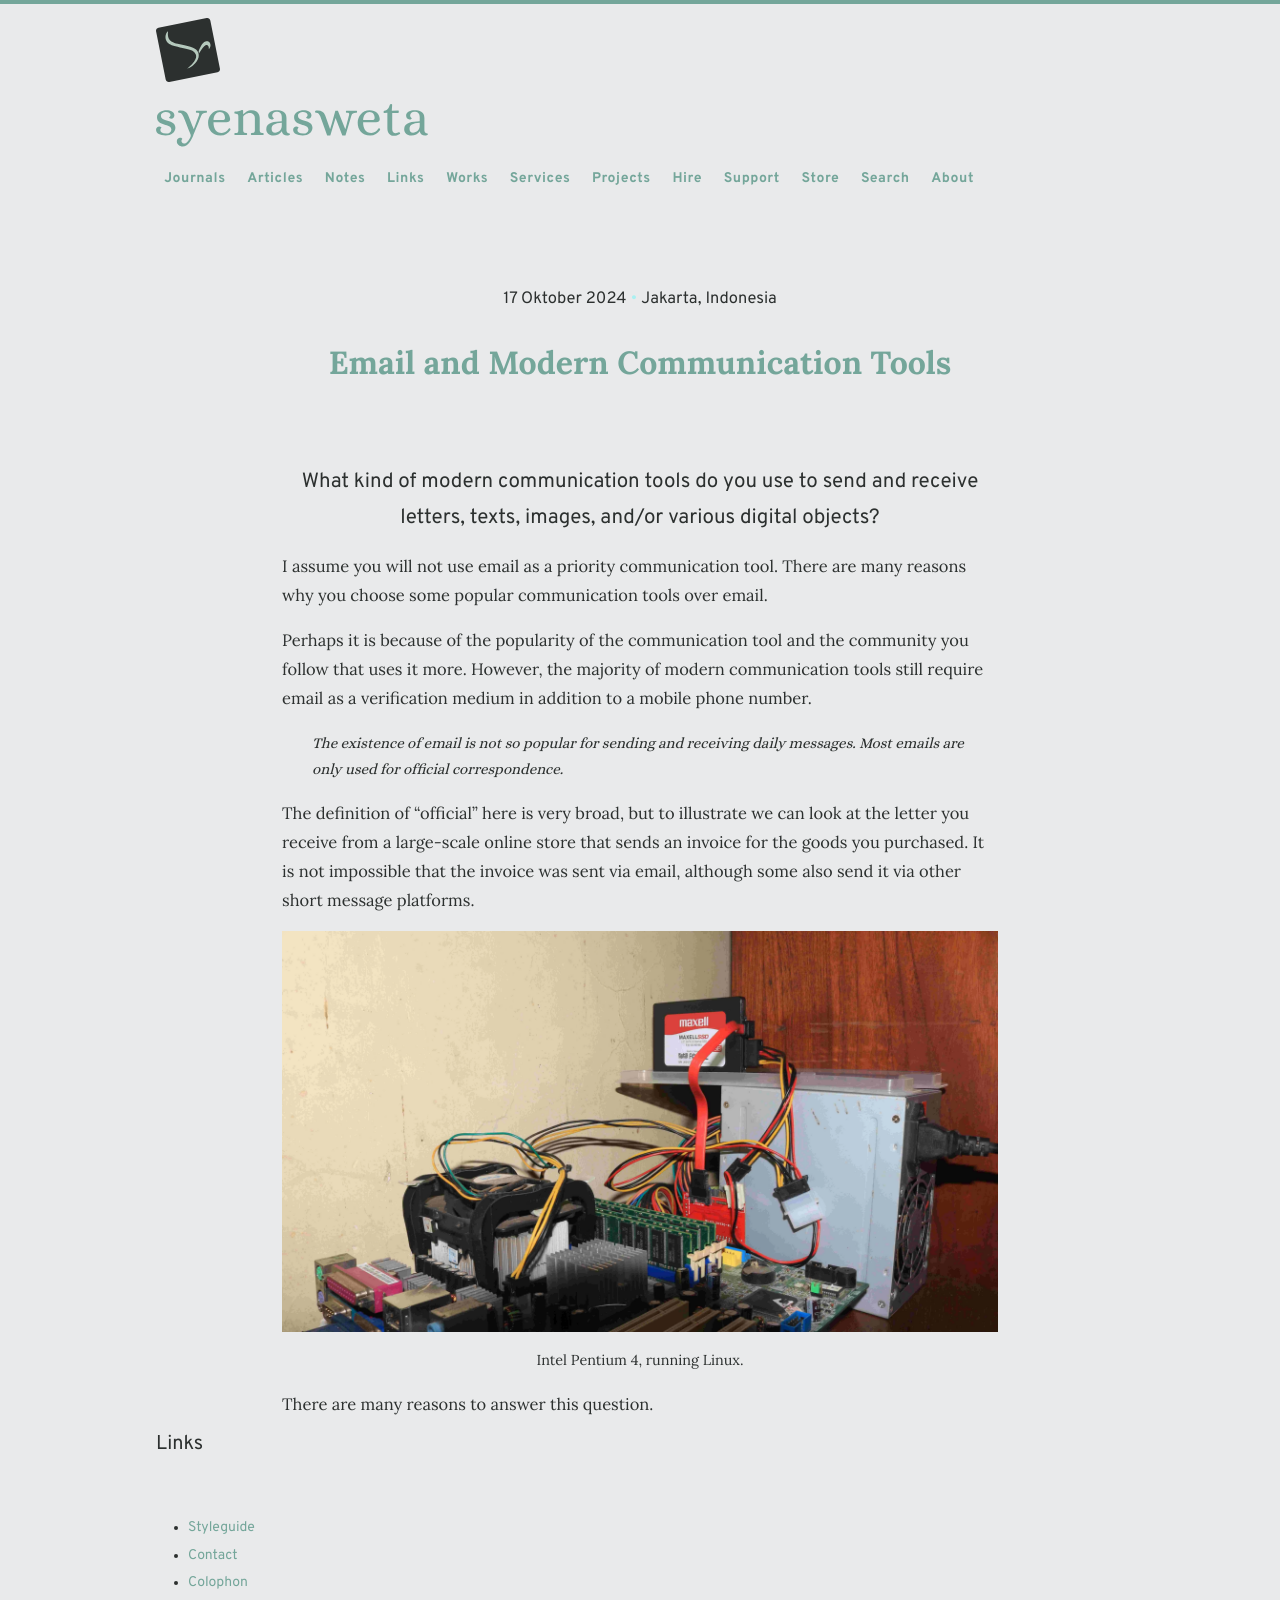
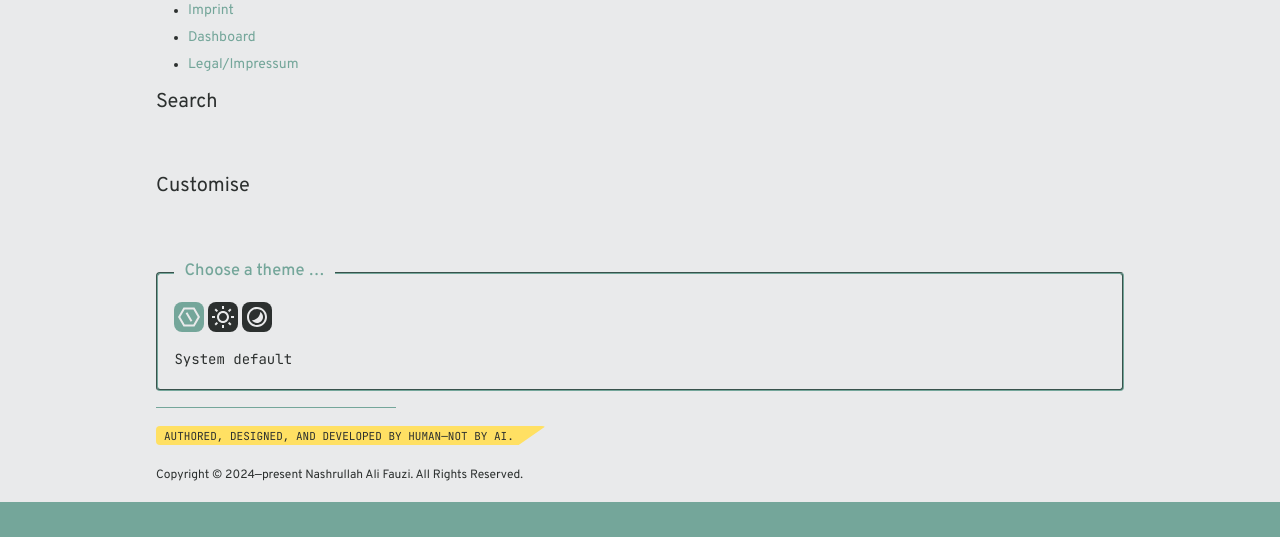
<file: index.html>
<!DOCTYPE html>
<html lang="en-ie" dir="ltr">

  <head>
    <meta charset="utf-8">
    <meta name="viewport" content="width=device-width, initial-scale=1.0, user-scalable=yes, viewport-fit=cover">
    <meta http-equiv="X-UA-Compatible" content="ie=edge">
    <meta http-equiv="Cache-Control" content="no-store, no-store, must-revalidate">
    <meta http-equiv="Pragma" content="no-cache">
    <meta http-equiv="Expires" content="0">
    <title>Syenasweta: Nashrullah Ali Fauzi</title>
    <meta name="application-name" content="Syenasweta">
    <meta name="supported-color-schemes" content="light dark">
    <meta name="theme-color" content="#e9eaeb" media="(prefers-color-scheme: light)">
    <meta name="theme-color" content="#2c302f" media="(prefers-color-scheme: dark)">
    <meta name="robots" content="noimageai">
    <meta name="robots" content="noai">
    <meta name="robots" content="noodp">
    <meta name="description" content="">
    <meta name="author" content="">
    <meta name="robots" content="index,follow">
    <meta property="og:type" content="article">
    <meta property="article:author" content="">
    <meta property="fediverse:creator" content="">
    <meta property="og:image" content="">
    <meta property="og:url" content="">
    <meta property="og:title" content="">
    <meta property="og:description" content="">
    <link rel="me" href="">
    <link rel="me" href="sms:+628157677177">
    <link rel="me" href="">
    <link href="pubkey.asc" rel="pgpkey authn">
    <link rel="webmention" href="">
    <link rel="authorization_endpoint" href="">
    <link rel="token_endpoint" href="">
    <link rel="micropub" href="">
    <link rel="search" type="application/opensearchdescription+xml" href="/opensearch.xml" title="">
    <link rel="openid.server" href="">
    <link rel="openid.delegate" href="">
    <link rel="microsub" href="">
    <link rel="alternate" type="application/rss+xml" title="" href="">
    <link rel="alternate" type="application/json" title="Journal JSON Feed" href="/journal/feed.json">
    <link rel="alternate" type="application/json" title="Links JSON Feed" href="/links/feed.json">
    <link rel="alternate" type="application/json" title="Articles JSON Feed" href="/articles/feed.json">
    <link rel="alternate" type="application/json" title="Notes JSON Feed" href="/notes/feed.json">
    <link rel="author" href="/" title="About the author" />
    <link rel="apple-touch-icon" href="/apple-touch-icon.png" type="image/png">
    <link rel="icon" href="/icon.png" sizes="300x300" type="image/png">
    <link rel="icon" href="/favicon-96x96.png" sizes="96x96" type="image/png">
    <link rel="icon" href="/favicon-32x32.png" sizes="32x32" type="image/png">
    <link rel="icon" href="/favicon-16x16.png" sizes="16x16" type="image/png">
    <link rel="manifest" href="/manifest.json">
    <link rel="stylesheet" href="./resources/css/index.css?v=y5764557" title="system">
    <link rel="stylesheet" href="./resources/css/toc.css?v=y576557">
    <link rel="stylesheet" href="./resources/css/print.css?v=y576557" media="print" title="print">
    <script src="./resources/js/q2o.js?v=y576557"></script>
  </head>

  <body>
    <header role="banner">
      <hgroup>
        <h1 class="no-user-select">
          <a href="#" title="Syenasweta">
            <svg class="svg-logo" viewBox="0 0 24 24" version="1.1" id="svg2849" width="64" height="64" xmlns="http://www.w3.org/2000/svg" xmlns:svg="http://www.w3.org/2000/svg">
              <title>Syenasweta: A Website by Nashrullah Ali Fauzi</title>
              <g id="g188" transform="matrix(1.1525858,0,0,1.1525858,-1.8310296,-1.8310296)">
                <path class="square" d="M 2.3931038,4.7400035 18.083601,1.6081864 c 0.541617,-0.108106 1.068291,0.2433208 1.176395,0.7849175 l 3.131817,15.6904971 c 0.108103,0.541616 -0.243302,1.068289 -0.784917,1.176396 L 5.9163977,22.391814 C 5.374801,22.499916 4.8481096,22.148512 4.7400032,21.606896 L 1.6081861,5.9163981 C 1.5000835,5.3748013 1.851507,4.8481059 2.3931038,4.7400035 Z" id="path2847" />
                <g id="g154" transform="matrix(0.05570958,0,0,0.05570958,60.296699,3.8761666)" style="fill-opacity:1;stroke:none;stroke-width:0.999731;stroke-dasharray:none">
                  <g id="g1012" transform="translate(17.997817)" style="fill-opacity:1;stroke:none;stroke-width:0.999731;stroke-dasharray:none">
                    <path class="logo" style="fill-opacity:1;stroke:none;stroke-width:0.999731;stroke-linecap:butt;stroke-linejoin:miter;stroke-dasharray:none;stroke-opacity:1" d="m -1001.4665,37.256913 c -0.019,0.215245 -0.056,0.645685 -0.3785,4.373629 -0.3226,3.727943 -0.9307,10.755181 -0.4186,17.843032 0.5121,7.087851 2.1443,14.237462 5.55392,20.65155 3.40959,6.414088 8.59606,12.092357 17.22337,16.899943 8.62731,4.807583 20.69433,8.744063 33.92706,12.275743 13.23272,3.53168 27.62985,6.65823 40.2471,9.4368 12.61724,2.77857 23.45387,5.209 34.03402,8.29202 10.58015,3.08302 20.90295,6.8183 29.15148,12.65498 8.24853,5.83667 14.42189,13.77385 17.50865,22.59347 3.08675,8.81961 3.08675,18.5206 1.11956,27.19369 -1.96718,8.67309 -5.90123,16.31732 -10.97256,23.61957 -5.07133,7.30224 -11.27902,14.26135 -20.1159,21.19894 -8.83689,6.9376 -20.29999,13.85157 -26.38631,17.22164 -6.08631,3.37007 -6.79183,3.19369 -7.23279,3.01742 -0.44095,-0.17627 -0.63992,-0.37522 -0.71696,-0.45228 C -889,254 -889.00001,254.00001 -889,254 c 0,0 0,0 5.27342,-4.61426 5.27343,-4.61427 15.89324,-13.90665 24.18015,-23.05363 8.28692,-9.14698 14.27755,-18.18066 17.9119,-25.89915 3.63434,-7.71849 4.91237,-14.1217 4.27317,-20.51238 -0.6392,-6.39069 -3.19572,-12.76855 -8.14469,-18.52692 -4.94897,-5.75838 -12.29022,-10.89684 -24.48259,-15.2806 -12.19237,-4.38375 -29.23468,-8.01234 -47.62272,-12.05494 -18.38804,-4.0426 -38.1196,-8.49874 -52.3167,-12.8309 -14.19711,-4.33216 -22.85807,-8.5399 -29.83473,-14.61265 -6.97671,-6.07275 -12.26811,-14.009948 -14.77631,-22.720558 -2.5082,-8.71061 -2.2325,-18.193529 -0.4686,-25.690355 1.7639,-7.496827 5.0163,-13.007187 7.3036,-16.202712 2.2873,-3.195526 3.6105,-4.07767 4.4924,-4.51858 0.882,-0.44091 1.3227,-0.440904 1.7637,-0.440897 0,0 10e-5,2e-4 -0.019,0.215445 z" id="path1038-7" />
                    <path class="logo" style="fill-opacity:1;stroke:none;stroke-width:0.999731;stroke-linecap:butt;stroke-linejoin:miter;stroke-dasharray:none;stroke-opacity:1" d="m -821.40319,149.40275 c 2.17915,-7.74381 8.30143,-19.70318 13.12664,-27.88807 4.82521,-8.18488 8.35284,-12.59441 12.10122,-16.34279 3.74837,-3.74837 7.71696,-6.835054 13.44981,-8.59897 5.73285,-1.763916 13.22908,-2.204872 18.9618,1.323145 5.73272,3.528015 9.70131,11.024245 10.21188,18.327025 0.51057,7.30279 -2.43671,14.41142 -4.62861,18.36722 -2.19189,3.95581 -3.6283,4.75848 -4.35774,5.17108 -0.72945,0.4126 -0.75186,0.43509 -0.76456,0.44779 -0.0127,0.0127 -0.0167,0.0167 -0.0184,0.0159 -0.002,-8.2e-4 -0.002,-0.006 -0.002,-0.0264 10e-6,-0.0201 -2e-5,-0.0554 -3e-5,-2.23924 -10e-6,-2.18384 -2e-5,-6.58972 -1.10235,-10.53827 -1.10233,-3.94855 -3.30719,-7.47633 -6.39396,-9.46085 -3.08676,-1.98452 -7.05542,-2.42549 -11.68587,-1.1e-4 -4.63045,2.42538 -10.94364,8.73858 -14.56441,12.96805 -3.62077,4.22946 -7.77004,10.07864 -11.61475,15.78954 -3.84472,5.7109 -7.60758,11.59745 -11.37048,17.48407 -1.76389,-3.52778 -3.52762,-7.05524 -1.34847,-14.79905 z" id="path1048-5" />
                  </g>
                </g>
              </g>
            </svg>
            <span class="sr-only" hidden>Syenasweta</span>
          </a>
        </h1>
        <h2>
          <svg class="svg-logotype" viewBox="0 0 70.603995 11.035" version="1.1" id="svg2849" width="70.603996" height="11.035" xmlns="http://www.w3.org/2000/svg" xmlns:svg="http://www.w3.org/2000/svg">
            <title>Syenasweta: A Website by Nashrullah Ali Fauzi</title>
            <g id="g85" transform="matrix(0.1509078,0,0,0.1509078,88.142449,-28.312082)">
              <path class="logotype s-svg" d="m -567.60637,241.88335 c 9.70134,0 16.84005,-5.58284 16.84005,-13.27069 0,-7.68785 -5.49132,-9.79286 -13.54526,-12.35547 -8.14545,-2.56262 -11.34872,-3.66088 -11.34872,-8.96916 0,-3.93544 4.39305,-6.04045 8.69459,-6.04045 3.84392,0 7.59632,1.73892 7.87089,5.21676 0,2.74566 -2.65414,3.93544 -2.65414,4.30153 0,0.45761 1.55588,2.10501 3.75241,2.10501 3.38631,0 5.49132,-2.83719 5.49132,-5.94894 0,-5.76588 -6.68111,-8.69458 -13.36222,-8.69458 -7.96242,0 -16.56548,3.93544 -16.56548,12.0809 0,16.19939 24.71094,10.25047 24.71094,21.05006 0,4.57611 -3.47784,7.13872 -9.1522,7.13872 -6.58959,0 -9.79285,-2.4711 -9.79285,-5.94893 0,-2.74566 2.105,-3.93545 2.105,-4.30153 0,-0.45762 -1.55587,-2.10502 -3.7524,-2.10502 -3.38631,0 -5.76588,2.4711 -5.76588,5.94894 0,6.40654 7.04719,9.79285 16.47395,9.79285 z" id="path54" />
              <path class="logotype y-svg" d="m -538.2279,260.73689 c 9.24372,0 15.00961,-11.34873 18.21288,-19.03658 0.27457,-0.54913 13.7283,-33.77162 13.7283,-33.77162 1.73891,-4.21001 3.84393,-5.3998 7.87089,-5.3998 1.00674,0 1.92196,0.18304 2.01349,-1.6474 0,-0.73218 -0.45762,-1.83044 -1.37284,-1.83044 -3.56935,0.18304 -4.39305,0.27457 -7.59632,0.27457 -3.20327,0 -5.3998,-0.0915 -8.87763,-0.27457 -0.91522,0 -1.28131,1.09826 -1.28131,1.83044 0.0915,1.83044 0.91522,1.6474 2.01348,1.6474 3.66088,0 4.66762,0.45761 3.47783,3.93545 l -8.96914,23.97876 h -0.27457 c -3.38631,-6.86415 -6.95568,-17.57222 -9.51829,-23.33811 -2.74566,-6.13197 -6.58959,-8.51155 -14.09439,-8.14546 -1.83044,0.0915 -3.2948,-0.0915 -3.20327,1.92196 0.0915,1.6474 0.54913,1.46435 2.105,1.73892 3.66088,0.45761 4.94219,2.105 6.95567,6.58959 3.75241,7.87089 7.8709,20.59245 12.26395,30.47682 0.54914,1.55588 0.54914,2.83719 0.0915,4.21002 -2.37957,5.12523 -6.2235,11.80634 -11.25721,11.80634 -3.02022,0 -4.48458,-2.56262 -4.39306,-4.75914 0.0915,-2.28806 1.46435,-3.02024 1.46435,-3.2948 0,-0.64066 -1.2813,-1.83044 -3.56935,-1.83044 0.54913,0 -5.67436,-0.27457 -5.85741,6.31502 -0.0915,4.66762 4.75915,8.60307 10.06742,8.60307 z" id="path56" />
              <path class="logotype e-svg" d="m -473.15597,241.88335 c 7.41329,0 13.2707,-3.66088 17.0231,-9.60981 0.45761,-0.73217 0.18304,-1.92196 -0.73218,-2.47109 -0.82369,-0.54914 -1.55587,-0.45761 -2.01348,0.0915 -3.38631,5.49132 -6.77263,7.41328 -11.89787,7.41328 -10.34198,0 -14.46047,-7.87089 -14.46047,-18.48745 h 22.23985 c 3.7524,0 6.40654,-0.91522 6.40654,-5.21675 -0.8237,-8.87764 -6.31502,-15.37569 -17.57223,-15.37569 -12.63003,0 -20.40941,10.98264 -20.40941,21.59919 0,11.98938 7.23024,22.0568 21.41615,22.0568 z m -12.0809,-26.54138 c 0.45761,-8.78612 4.94218,-13.91135 11.07416,-13.91135 5.94893,0 8.78612,4.85067 8.78612,10.06742 -0.18305,2.83719 -2.01349,3.84393 -4.94219,3.84393 z" id="path58" />
              <path class="logotype n-svg" d="m -447.89598,241.05966 c 3.56935,-0.18305 6.22348,-0.27457 9.51828,-0.27457 3.29479,0 6.04045,0.0915 9.60981,0.27457 1.00674,0 1.46436,-0.91522 1.46436,-1.83044 -0.0915,-1.83044 -1.00675,-1.6474 -2.10502,-1.6474 -5.12523,0 -4.75914,-3.02023 -4.75914,-6.2235 v -21.78223 c 1.09826,-2.10502 5.03371,-6.31503 11.34873,-6.31503 4.21001,0 8.78611,2.65414 8.78611,8.6946 v 19.40266 c 0,3.20327 0.36609,6.2235 -4.75914,6.2235 -1.09827,0 -2.01349,-0.18304 -2.105,1.6474 0,0.91522 0.54913,1.83044 1.46435,1.83044 3.56935,-0.18305 6.2235,-0.27457 9.51829,-0.27457 3.29479,0 6.04045,0.0915 9.6098,0.27457 0.91522,0 1.46436,-0.91522 1.46436,-1.83044 -0.0915,-1.83044 -1.00674,-1.6474 -2.105,-1.6474 -5.12524,0 -4.75915,-3.02023 -4.75915,-6.2235 v -19.49419 c 0,-8.14545 -5.21676,-13.63677 -13.54526,-13.63677 -7.68785,0 -11.16568,3.66088 -14.73505,7.04719 h -0.27456 v -5.76589 c 0,-1.46435 -0.8237,-1.83044 -1.73892,-1.73892 -1.83044,0.18304 -3.56935,1.73892 -11.89785,2.92871 -1.00675,0.18304 -1.46436,0.91522 -1.46436,1.64739 0,1.83044 1.09827,1.83044 2.19653,1.83044 5.03371,0 4.66762,3.02023 4.66762,6.2235 v 20.95854 c 0,3.20327 0.36609,6.2235 -4.66762,6.2235 -1.18979,0 -2.01348,-0.18304 -2.19653,1.6474 0,0.91522 0.54914,1.83044 1.46436,1.83044 z" id="path60" />
              <path class="logotype a-svg" d="m -382.18328,241.88335 c 5.94893,0 11.80634,-2.56262 14.46048,-7.41328 0.54913,4.66762 4.66762,7.41328 9.1522,7.41328 1.55587,0 5.03371,-0.4576 5.03371,-2.105 0,-1.37284 -0.54913,-1.46435 -1.37283,-1.46435 -3.7524,0 -4.66762,-3.56937 -4.75914,-5.39981 v -21.32462 c 0,-11.25721 -8.6946,-13.36221 -16.93158,-13.36221 -7.04719,0 -14.55199,2.47109 -14.55199,9.33524 0,3.38631 2.10501,6.77263 5.94892,6.77263 2.4711,0 3.93545,-1.73892 3.93545,-2.28806 0,-0.36608 -2.9287,-1.73891 -2.9287,-4.75914 0,-4.11849 3.56935,-6.40654 7.04719,-6.40654 6.86415,0 9.42677,3.47784 9.42677,9.1522 v 7.23024 c -12.0809,0.64065 -26.72443,1.37283 -26.72443,13.72831 0,6.04045 4.75915,10.89111 12.26395,10.89111 z m 2.92871,-4.94219 c -3.84393,0 -5.94894,-1.92196 -5.94894,-6.22349 0,-7.13872 4.85067,-9.88438 17.48071,-10.7996 v 5.21676 c 0,6.6811 -5.30828,11.80633 -11.53177,11.80633 z" id="path62" />
              <path class="logotype s-svg" d="m -331.75469,241.88335 c 9.70133,0 16.84005,-5.58284 16.84005,-13.27069 0,-7.68785 -5.49132,-9.79286 -13.54526,-12.35547 -8.14546,-2.56262 -11.34873,-3.66088 -11.34873,-8.96916 0,-3.93544 4.39306,-6.04045 8.69459,-6.04045 3.84393,0 7.59633,1.73892 7.87089,5.21676 0,2.74566 -2.65413,3.93544 -2.65413,4.30153 0,0.45761 1.55587,2.10501 3.7524,2.10501 3.38632,0 5.49132,-2.83719 5.49132,-5.94894 0,-5.76588 -6.6811,-8.69458 -13.36221,-8.69458 -7.96242,0 -16.56548,3.93544 -16.56548,12.0809 0,16.19939 24.71094,10.25047 24.71094,21.05006 0,4.57611 -3.47784,7.13872 -9.1522,7.13872 -6.58959,0 -9.79286,-2.4711 -9.79286,-5.94893 0,-2.74566 2.10501,-3.93545 2.10501,-4.30153 0,-0.45762 -1.55588,-2.10502 -3.75241,-2.10502 -3.38631,0 -5.76588,2.4711 -5.76588,5.94894 0,6.40654 7.04719,9.79285 16.47396,9.79285 z" id="path64" />
              <path class="logotype w-svg" d="m -289.65467,241.70031 h 5.39979 l 9.06069,-29.9277 11.62329,29.9277 h 5.3998 l 10.15894,-33.77162 c 1.09826,-4.21001 3.47784,-5.3998 7.87089,-5.3998 1.00675,0 1.92197,0.18304 2.01349,-1.6474 0,-0.73218 -0.45761,-1.83044 -1.37283,-1.83044 -3.56936,0.18304 -4.48458,0.27457 -7.68785,0.27457 -3.20327,0 -5.49132,-0.0915 -8.96915,-0.27457 -0.91522,0 -1.28131,1.09826 -1.28131,1.83044 0.0915,1.83044 0.91522,1.6474 2.01348,1.6474 3.38631,0 4.21001,0.64065 3.47784,3.93545 -1.46435,5.49132 -3.93545,16.657 -6.40654,24.34485 h -0.27457 l -12.53851,-31.48357 h -4.39306 c -1.46435,5.49132 -6.40654,23.79572 -8.87764,31.48357 h -0.27456 l -8.42003,-23.7042 c -2.74566,-6.13197 -6.58958,-8.51155 -14.09439,-8.14546 -1.83044,0.0915 -3.29479,-0.0915 -3.20327,1.92196 0.0915,1.6474 0.54913,1.46435 2.10501,1.73892 3.66088,0.45761 4.94219,2.105 6.95567,6.58959 z" id="path66" />
              <path class="logotype e-svg" d="m -215.70509,241.88335 c 7.41328,0 13.27069,-3.66088 17.02309,-9.60981 0.45762,-0.73217 0.18305,-1.92196 -0.73217,-2.47109 -0.8237,-0.54914 -1.55587,-0.45761 -2.01349,0.0915 -3.38631,5.49132 -6.77263,7.41328 -11.89786,7.41328 -10.34198,0 -14.46048,-7.87089 -14.46048,-18.48745 h 22.23985 c 3.7524,0 6.40655,-0.91522 6.40655,-5.21675 -0.82371,-8.87764 -6.31503,-15.37569 -17.57223,-15.37569 -12.63004,0 -20.40941,10.98264 -20.40941,21.59919 0,11.98938 7.23024,22.0568 21.41615,22.0568 z M -227.786,215.34197 c 0.45762,-8.78612 4.94219,-13.91135 11.07417,-13.91135 5.94893,0 8.78611,4.85067 8.78611,10.06742 -0.18304,2.83719 -2.01348,3.84393 -4.94219,3.84393 z" id="path68" />
              <path class="logotype t-svg" d="m -175.16095,242.34097 c 3.84392,0 6.77262,-0.45762 10.52503,-2.92871 0.54913,-0.36609 0.64065,-0.73217 0.45761,-1.28131 -0.36609,-0.8237 -0.8237,-1.83044 -1.73892,-1.83044 -0.45761,0 -1.00674,0.27456 -1.46435,0.45761 -2.01348,0.91522 -3.66088,1.00675 -5.03371,1.00675 -4.02697,0 -5.30828,-3.47784 -5.30828,-7.0472 v -27.8227 l 10.25046,0.27457 c 0.64066,0 1.09827,-1.46435 1.09827,-2.74566 0,-0.91522 -0.27456,-1.83044 -1.37283,-1.73892 l -10.70808,0.64066 0.64066,-10.43351 c 0,-0.91522 -1.18979,-1.28131 -1.92197,-1.28131 -0.91522,0 -1.64739,0.18305 -2.01348,1.18978 -1.73891,4.94219 -2.83718,9.06069 -9.60981,10.342 -0.8237,0.18304 -1.2813,1.09826 -1.2813,2.105 0,0.8237 0.4576,1.64739 1.2813,1.64739 l 5.30828,-0.18304 v 26.90747 c 0,8.60307 5.39979,12.72157 10.89112,12.72157 z" id="path70" />
              <path class="logotype a-svg" d="m -144.86719,241.88335 c 5.94893,0 11.80633,-2.56262 14.46048,-7.41328 0.54913,4.66762 4.66762,7.41328 9.1522,7.41328 1.55587,0 5.03371,-0.4576 5.03371,-2.105 0,-1.37284 -0.54913,-1.46435 -1.37283,-1.46435 -3.7524,0 -4.66762,-3.56937 -4.75915,-5.39981 v -21.32462 c 0,-11.25721 -8.69459,-13.36221 -16.93157,-13.36221 -7.04719,0 -14.552,2.47109 -14.552,9.33524 0,3.38631 2.105,6.77263 5.94893,6.77263 2.4711,0 3.93545,-1.73892 3.93545,-2.28806 0,-0.36608 -2.92871,-1.73891 -2.92871,-4.75914 0,-4.11849 3.56936,-6.40654 7.0472,-6.40654 6.86415,0 9.42677,3.47784 9.42677,9.1522 v 7.23024 c -12.08091,0.64065 -26.72443,1.37283 -26.72443,13.72831 0,6.04045 4.75914,10.89111 12.26395,10.89111 z m 2.9287,-4.94219 c -3.84392,0 -5.94893,-1.92196 -5.94893,-6.22349 0,-7.13872 4.85067,-9.88438 17.48071,-10.7996 v 5.21676 c 0,6.6811 -5.30828,11.80633 -11.53178,11.80633 z" id="path72" />
            </g>
          </svg>
          <span class="sr-only" hidden>A Website by Nashrullah Ali Fauzi</span>
        </h2>
      </hgroup>
      <nav class="no-user-select" role="navigation">
        <ul>
          <li><a href="#">Journals</a></li>
          <li><a href="#">Articles</a></li>
          <li><a href="#">Notes</a></li>
          <li><a href="#">Links</a></li>
          <li><a href="#">Works</a></li>
          <li><a href="#">Services</a></li>
          <li><a href="#">Projects</a></li>
          <li><a href="#">Hire</a></li>
          <li><a href="#">Support</a></li>
          <li><a href="#">Store</a></li>
          <li><a href="#">Search</a></li>
          <li><a href="#to:about">About</a></li>
        </ul>
      </nav>
    </header>

    <main role="main">
      <article class="h-entry">
        <header>
          <p class="metadata"><time class="timestamp" datetime="2024-10-17T20:30:00-05:00">17 Oktober 2024</time> <span> Jakarta, Indonesia</span></p>
          <hgroup>
            <h1 id="to:about">Email and Modern Communication Tools</h1>
          </hgroup>
        </header>
        <p>What kind of modern communication tools do you use to send and
          receive letters, texts, images, and/or various digital objects?</p>
        <p>I assume you will not use email as a priority communication tool.
          There are many reasons why you choose some popular communication tools
          over email.</p>
        <p>Perhaps it is because of the popularity of the communication tool and
          the community you follow that uses it more. However, the majority of
          modern communication tools still require email as a verification medium
          in addition to a mobile phone number.</p>
        <blockquote>
          <p>The existence of email is not so popular for sending and receiving
            daily messages. Most emails are only used for official
            correspondence.</p>
        </blockquote>
        <p>The definition of “official” here is very broad, but to illustrate we
          can look at the letter you receive from a large-scale online store that
          sends an invoice for the goods you purchased. It is not impossible that
          the invoice was sent via email, although some also send it via other
          short message platforms.</p>
          <figure>
            <picture>
              <source type="image/webp" srcset="./resources/webp/index.webp 500w, ./resources/webp/index.webp 800w" sizes="100vw">
              <img alt="" title="" src="./resources/jpg/index.jpg" srcset="./resources/jpg/index.jpg 500w, ./resources/jpg/index.jpg 800w" sizes="100vw">
            </picture>
            <figcaption>
              <p>Intel Pentium 4, running Linux.</p>
            </figcaption>
          </figure>
        <p>There are many reasons to answer this question.</p>
      </article>
    </main>
    <aside role="complementary">
      <section class="first-aside">
        <header>
          <h4>Links</h4>
        </header>
        <ul>
          <li><a href="#">Styleguide</a></li>
          <li><a href="#">Contact</a></li>
          <li><a href="#">Colophon</a></li>
          <li><a href="#">Imprint</a></li>
          <li><a href="#">Dashboard</a></li>
          <li><a href="#">Legal/Impressum</a></li>
        </ul>
      </section>
      <section class="second-aside" role="search">
        <header>
          <h4>Search</h4>
        </header>
      </section>
      <section class="third-aside">
        <header>
          <h4>Customise</h4>
        </header>
        <form name="color-scheme" method="get" action="" id="skinselection">
          <fieldset class="no-user-select" role=“group” aria-labelledby=“ColorScheme”>
            <legend>Choose a theme …</legend>
            <input id="light-dark" name="skin" required type="radio" value="light dark">
            <label for="light-dark" title="System default">
              <svg xmlns="http://www.w3.org/2000/svg" viewBox="0 0 24 24" width="24" height="24" fill="currentColor">
                <path fill="none" d="M0 0h24v24H0z"></path>
                <path d="M17.5 2.47363L23 11.9999L17.5 21.5262H6.5L1 11.9999L6.5 2.47363H17.5ZM16.3453 4.47363H7.6547L3.3094 11.9999L7.6547 19.5262H16.3453L20.6906 11.9999L16.3453 4.47363ZM8.63398 8.16979L10.366 7.16979L15.366 15.83L13.634 16.83L8.63398 8.16979Z"></path>
              </svg>
              <span class="sr-only" hidden>System default</span>
            </label>
            <input id="light" name="skin" required type="radio" value="light">
            <label for="light" title="Light">
              <svg xmlns="http://www.w3.org/2000/svg" viewBox="0 0 24 24" width="24" height="24" fill="currentColor">
                <path fill="none" d="M0 0h24v24H0z"></path>
                <path d="M12 18C8.68629 18 6 15.3137 6 12C6 8.68629 8.68629 6 12 6C15.3137 6 18 8.68629 18 12C18 15.3137 15.3137 18 12 18ZM12 16C14.2091 16 16 14.2091 16 12C16 9.79086 14.2091 8 12 8C9.79086 8 8 9.79086 8 12C8 14.2091 9.79086 16 12 16ZM11 1H13V4H11V1ZM11 20H13V23H11V20ZM3.51472 4.92893L4.92893 3.51472L7.05025 5.63604L5.63604 7.05025L3.51472 4.92893ZM16.9497 18.364L18.364 16.9497L20.4853 19.0711L19.0711 20.4853L16.9497 18.364ZM19.0711 3.51472L20.4853 4.92893L18.364 7.05025L16.9497 5.63604L19.0711 3.51472ZM5.63604 16.9497L7.05025 18.364L4.92893 20.4853L3.51472 19.0711L5.63604 16.9497ZM23 11V13H20V11H23ZM4 11V13H1V11H4Z"></path>
              </svg>
              <span class="sr-only" hidden>Light</span>
            </label>
            <input id="dark" name="skin" required type="radio" value="dark">
            <label for="dark" title="Dark">
              <svg xmlns="http://www.w3.org/2000/svg" viewBox="0 0 24 24" width="24" height="24" fill="currentColor">
                <path fill="none" d="M0 0h24v24H0z"></path>
                <path d="M12 21.9967C6.47715 21.9967 2 17.5196 2 11.9967C2 6.47386 6.47715 1.9967 12 1.9967C17.5228 1.9967 22 6.47386 22 11.9967C22 17.5196 17.5228 21.9967 12 21.9967ZM12 19.9967C16.4183 19.9967 20 16.415 20 11.9967C20 7.57843 16.4183 3.9967 12 3.9967C7.58172 3.9967 4 7.57843 4 11.9967C4 16.415 7.58172 19.9967 12 19.9967ZM7.00035 15.316C9.07995 15.1646 11.117 14.2939 12.7071 12.7038C14.2972 11.1137 15.1679 9.07666 15.3193 6.99706C15.6454 7.21408 15.955 7.46642 16.2426 7.75406C18.5858 10.0972 18.5858 13.8962 16.2426 16.2393C13.8995 18.5825 10.1005 18.5825 7.75736 16.2393C7.46971 15.9517 7.21738 15.6421 7.00035 15.316Z"></path>
              </svg>
              <span class="sr-only">Dark</span>
            </label>
            <input id="skinsubmit" type="submit" value="Submit" hidden>
            <p data-toggle-group="light-dark">System default</p>
            <p data-toggle-group="light">Light</p>
            <p data-toggle-group="dark">Dark</p>
          </fieldset>
        </form>
      </section>
    </aside>
    <footer role="contentinfo">
      <div class="copyright">
        <div class="not-by-ai no-user-select">
          <p><mark>Authored, designed, and developed by human—not by AI.</mark></p>
        </div>
        <p>Copyright © 2024—present Nashrullah Ali Fauzi. All Rights Reserved.</p>
      </div>
    </footer>
    <script src="./resources/js/index.js?v=y576557"></script>
  </body>

</html>
</file>
<file: resources/css/index.css>
/*
 * syenasweta.css
 * A CSS Library for syenasweta.com
 * Author: Nashrullah Ali Fauzi
 * Version: 1.0.0
 * License:  MIT License
 */
 @charset "UTF-8";
 @import url(https://fonts.googleapis.com/css2?family=Alice&family=JetBrains+Mono:ital,wght@0,100..800;1,100..800&family=Lora:ital,wght@0,400..700;1,400..700&family=Overpass:ital,wght@0,100..900;1,100..900&display=swap);
 
 :root {
     color-scheme: light dark;
     --color-bright-grey: #E9EAEB;
     --color-bright-grey-rgb: rgb(233, 234, 235);
     --color-powder-ash: #B5C9BD;
     --color-powder-ash-rgb: rgb(181, 201, 189);
     --color-onyx: #2C302F;
     --color-onyx-rgb: rgb(44, 48, 47);
     --color-sea-nymph: #74A69A;
     --color-sea-nymph-rgb: rgb(116, 166, 154);
     --color-dandelion: #FFE063;
     --color-dandelion-rgb: rgb(255, 224, 99);
     --font-sans: "Lora", sans-serif;
     --font-serif: "Alice", serif;
     --font-overpass: "Overpass", sans-serif;
     --font-mono: "JetBrains Mono", monospace;
     --font-size: 1rem;
     --font-s: 0.875rem;
     --font-size-serif: 1.125rem;
     --body-width: 100ch;
     --main-width: 70ch;
     --article-width: 90ch;
     --p-width: 70ch;
     --aside-width:100ch;
     --spacing: 1.5em;
     --spacing-s: calc(0.5 * var(--spacing));
     --spacing-m: var(--spacing);
     --spacing-l: calc(1.5 * var(--spacing));
     --spacing-xl: calc(2.5 * var(--spacing));
     --spacing-xxl: calc(5 * var(--spacing));
     --spacing-col: calc(6 * var(--spacing));
     --spacing-width-max: 38rem;
     --spacing-width-tiny: 15rem;
     --spacing-width-xl: 50rem;
     --logo-width-max: 38rem;
     --logo-width-tiny: 15rem;
     --logo-width-xl: 50rem;
     --headline: var(--color-sea-nymph);
     --border-color: var(--color-sea-nymph);
     --svg-background: light-dark(var(--color-onyx), var(--color-powder-ash));
     --svg-logo-color: light-dark(var(--color-powder-ash), var(--color-onyx));
     --svg-logotype-color: light-dark(var(--color-sea-nymph), var(--color-sea-nymph));
     --background: light-dark(var(--color-bright-grey), var(--color-onyx));
     --blockquote: light-dark(var(--color-bright-grey), var(--color-onyx));
     --blockquote-background: light-dark(var(--color-onyx), var(--color-bright-grey));
     --pre-background: light-dark(var(--color-onyx), var(--color-bright-grey));
     --line: light-dark(var(--color-sea-nymph), var(--color-sea-nymph));
     --line-b: light-dark(var(--color-onyx), var(--color-sea-nymph));
     --kbd-bg: light-dark(var(--color-powder-ash), var(--color-powder-ash));
     --kbd-color: light-dark(var(--color-onyx), var(--color-onyx));
     --heading: light-dark(var(--color-onyx), var(--color-bright-grey));
     --link: light-dark(var(--color-sea-nymph), var(--color-sea-nymph));
     --link-visited: light-dark(var(--color-powder-ash), var(--color-powder-ash));
     --link-hover: light-dark(var(--color-powder-ash), var(--color-powder-ash));
     --body: light-dark(var(--color-onyx), var(--color-bright-grey));
     --text-grey: light-dark(var(--color-onyx), var(--color-onyx));
     --pre-body: light-dark(var(--color-bright-grey), var(--color-onyx));
     --selection-color: light-dark(var(--color-onyx), var(--color-onyx));
     --selection-background: light-dark(var(--color-powder-ash), var(--color-powder-ash));
     --theme-color: light-dark(var(--color-bright-grey), var(--color-onyx));
     --background-theme-color: light-dark(var(--color-onyx), var(--color-bright-grey));
     --hover-background-theme-color: light-dark(var(--color-powder-ash), var(--color-powder-ash));
     --focus-background-theme-color: light-dark(var(--color-sea-nymph), var(--color-sea-nymph));
     --input-background-color: light-dark(var(--color-powder-ash), var(--color-powder-ash));
     --button-background-color: light-dark(var(--color-sea-nymph), var(--color-sea-nymph));
     --input-disable-background-color: light-dark(var(--color-powder-ash), var(--color-powder-ash));
 }
 @supports selector(:has(*)) {
     :root:has(input[type=radio][name="skin"][value="light dark"]:checked) {
         color-scheme: light dark;
     }
     :root:has(input[type=radio][name="skin"][value="light"]:checked) {
         color-scheme: light;
     }
     :root:has(input[type=radio][name="skin"][value="dark"]:checked) {
         color-scheme: dark;
     }
 }
 
 @media (prefers-color-scheme:dark) {
     img, video {
         opacity: .8
     }
 }
 
 @media (prefers-reduced-motion:reduce) {
     html:focus-within {
         scroll-behavior: auto
     }
     *, ::after, ::before {
         animation-delay: -1ms !important;
         animation-duration: 1ms !important;
         animation-iteration-count: 1 !important;
         background-attachment: initial !important;
         scroll-behavior: auto !important;
         transition-delay: 0 !important;
         transition-duration: 0 !important
     }
 }
 
 @media(min-width: 50em) {
     :root {
         --flow: 1em
     }
 }
 @view-transition {
     navigation: auto
 }
 @keyframes load_animation {
     0% {
         opacity: 0
     }
     100%, 50% {
         opacity: 1
     }
 }
 
 *, ::after, ::before {
     margin: 0;
     padding: 0;
     box-sizing: border-box;
     font-feature-settings: "kern"1, "liga"1 text-rendering: geometricPrecision;
     text-decoration: inherit;
     text-transform: none;
     font-weight: 400;
     font-style: normal;
     text-rendering: geometricPrecision;
     -webkit-font-smoothing: antialiased;
     -moz-osx-font-smoothing: grayscale;
     -webkit-tap-highlight-color: transparent
 }
 :root {
     border-top: .3em solid;
     border-bottom: 2.188em solid;
     border-color: var(--line)
 }
 
 *:focus-visible {
     outline: 3px solid var(--text);
     outline-offset: .25rem;
     border-radius: .125rem
 }
 canvas, img, picture, svg, video {
     display: block;
     max-width: 100%
 }
 button {
     font: inherit
 }
 input, select, textarea {
     font: inherit
 }
 h1, h2, h3, h4, h5, h6, p {
     overflow-wrap: break-word
 }
 section {
     margin-bottom: var(--spacing-xl)
 }
 p {
    font-size: 1em;
    line-height: 1.75;
    text-wrap: pretty;
 }
 #__next, #root {
     isolation: isolate
 }
 [hidden] {
     display: none !important
 }
 [disabled] {
     pointer-events: none;
     opacity: .3
 }
 ::selection {
     background: var(--selection-background);
     color: var(--selection-color)
 }
 html:focus-within {
     scroll-behavior: smooth
 }
 html {
     max-width: 100%;
     hanging-punctuation: first last
 }
 html[data-theme=dark] {
     border-top: .5em solid var(--line);
     background: var(--background)
 }
 address, area, article, aside, audio, blockquote, datalist, details, dl, fieldset, figure, form, iframe, img, input, meter, nav, ol, optgroup, option, output, p, pre, progress, ruby, section, table, textarea, ul, video {
     margin-bottom: 1rem
 }
 body {
     font-family: var(--font-sans);
     margin: 0 auto;
     max-width: var(--body-width);
     padding: 0 1rem;
     border-radius: 6px;
     overflow-x: hidden;
     word-break: break-word;
     overflow-wrap: break-word;
     background: var(--background);
     color: var(--body);
     font-size: 1.03rem;
     line-height: 1.5;
     -moz-tab-size: 4;
     tab-size: 4;
     height: 100%;
     position: relative;
     hyphens: auto;
     word-break: break-word;
     overflow-wrap: break-word;
     text-rendering: optimizeLegibility;
     font-kerning: normal;
     -webkit-tap-highlight-color: transparent;
     text-rendering: optimizeLegibility;
     -webkit-font-smoothing: antialiased;
     -webkit-text-size-adjust: 100%;
     -webkit-text-size-adjust: none;
     font-kerning: normal;
     -webkit-font-feature-settings: kern 1, liga 1, calt 1;
     -moz-font-feature-settings: kern=1, liga=1, calt=1;
     -moz-font-feature-settings: kern 1, liga 1, calt 1;
     font-feature-settings: kern 1, liga 1, calt 1
 }
 body>* {
     grid-column: 2
 }
 body>header>hgroup>h1 {
     font-family: var(--font-serif);
     font-weight: 400;
     font-size: 2rem;
     font-style: normal
 }
 body>header>hgroup>h2 {
     font-size: 1rem
 }
 svg[class=svg-logo] {
     flex: none;
     transition: color .1s ease;
     color: inherit;
     max-width: 100%;
     width: 64px;
     height: auto;
     transition: all .1s ease-in;
 }
 svg[class=svg-logo]:hover {
     transform: rotate(-7deg)
 }
 svg path.square {
     fill: var(--svg-background)
 }
 svg path.logo {
     fill: var(--svg-logo-color)
 }
 svg[class=svg-logotype] {
     flex: none;
     transition: color .1s ease;
     color: inherit;
     max-width: 100%;
     width: 17rem;
     height: auto;
     overflow: visible;
 }
 svg path.logotype {
     fill: var(--svg-logotype-color)
 }
 
 main {
     max-width: var(--main-width);
     padding-top: 1.5rem;
     margin: 0 auto;
     animation: load_animation ease .7s;
     animation-iteration-count: 1;
     animation-fill-mode: forwards
 }
 
 aside {
     font-family: var(--font-overpass);
     /*display: grid;
      grid-template-columns: 1fr 1fr 1fr;
      grid-template-rows: 1fr;
      gap: 1rem;*/
 }
 
 h1, h2, h3, h4, h5, h6 {
     line-height: 1;
     color: var(--heading);
     padding-top: .875rem;
 }
 h1, h2, h3 {
     color: var(--heading);
     padding-bottom: 2px;
     margin-bottom: 8px
 }
 h4, h5, h6 {
     margin-bottom: .3rem
 }
 h1 {
     font-size: 2.25rem
 }
 h2 {
     font-size: 1.85rem
 }
 h3 {
     font-size: 1.55rem
 }
 h4 {
     font-size: 1.25rem
 }
 h5 {
     font-size: 1rem
 }
 h6 {
     font-size: .875rem
 }
 article>header {
     text-align: center
 }
 article>header>p.metadata {
     font-family: var(--font-overpass);
 }
 article>header>p.metadata>span:before {
    content: "•";
    color: rgba(25, 255, 255, 0.3);
    display: inline-block;
 }
 article>h1, article>h2, article>h3, article>h4, article>h5, article>h6, article>header>h1, article>header>hgroup>h1, article>header>hgroup>h2 {
     color: var(--headline);
     font-weight: 800;
     user-select: none;
     margin-top: 5px;
     margin-bottom: 20px;
     line-height: 1.1
 }
 article>h1, article>header>h1, article>header>hgroup>h1 {
     font-size: 2rem
 }
 article>header>hgroup>h2 {
     font-size: 1.5rem
 }
 article>h2 {
     font-size: 1rem;
     margin-top: 3rem
 }
 article>h3 {
     font-size: 1rem;
     margin-top: 3rem
 }
 article>h4 {
     font-size: 1rem;
     margin-top: 3rem
 }
 article>h5 {
     font-size: 1rem;
     margin-top: 3rem
 }
 article>h6 {
     font-size: 1rem;
     margin-top: 3rem
 }
 article>footer {
     margin-top: 30px;
     margin-bottom: 20px
 }
 .description, .lead, article>p:first-of-type {
     font-size: 1.25em;
     font-family: var(--font-overpass);
     text-align: center;
 }
 h1 a, h1 a *, h2 a, h2 a *, h3 a, h3 a *, h4 a, h4 a *, h5 a *, h6 a * {
     text-decoration: none
 }
 a, button, input, label, select, summary, textarea {
     touch-action: manipulation
 }
 a, a * {
     color: var(--link);
 }
 article a {
     background-image: linear-gradient(to top, var(--color-sea-nymph) 0, var(--color-sea-nymph) .1316872428rem, rgba(255, 151, 77, 0) .1316872428rem, rgba(255, 151, 77, 0) 100%);
 }
 a:link {
     color: var(--link)
 }
 a:visited {
     color: var(--link-visited)
 }
 a:active, a:focus, a:hover {
     color: var(--link-hover);
     transition: filter .3s ease;
     filter: brightness(1.2)
 }
 ::file-selector-button, a[rel=next], a[rel=prev] {
     display: inline-block;
     line-height: 1.73;
     border: none;
     text-decoration: none;
 }
 a[rel=prev] {
     float: left;
     padding-left: .6em;
     padding-right: 1em
 }
 a[rel=next] {
     float: right;
     padding-left: 1em;
     padding-right: .6em
 }
 a svg {
     text-decoration: none
 }
 em, i {
     font-style: italic
 }
 b, strong {
     font-weight: 700
 }
 u {
     text-decoration: none
 }
 small {
     font-size: var(--font-s);
     color: var(--body);
     line-height: 1.5
 }
 q::after, q::before {
     content: "”"
 }
 blockquote {
    font-family: var(--font-serif);
    font-size: .9375rem;
    padding: .0666em 2em
}
 blockquote * {
     font-style: italic
 }
 blockquote * em {
     font-weight: 700;
     font-style: normal
 }
 blockquote * strong {
     font-weight: 700;
     font-style: normal
 }
 blockquote :last-child {
     padding-bottom: 0;
     margin-bottom: 0
 }
 time {
     color: var(--body)
 }
 abbr {
     border: 0;
     cursor: help
 }
 abbr:hover {
     cursor: help
 }
 blockquote :last-child {
     padding-bottom: 0;
     margin-bottom: 0
 }
 header {
     padding: 2rem 1.5rem;
     margin: -2rem calc(50% - 50vw) 2rem;
     padding-left: calc(50vw - 50%);
     padding-right: calc(50vw - 50%)
 }
 header h1, header h2, header h3 {
     padding-bottom: 0;
     border-bottom: 0
 }
 header>:first-child {
     margin-top: 0;
     padding-top: 0;
 }
 header>:last-child {
     margin-bottom: 0
 }
 header nav {
     font-family: var(--font-overpass);
     text-transform: uppercase;
     letter-spacing: .035em;
     background-color: var(--background);
     color: var(--link);
     font-weight: 700;
     padding: .5em
 }
 header nav a {
     color: var(--link);
     font-weight: 700;
     text-decoration: none
 }
 header nav a:link {
     color: var(--link)
 }
 header nav a:visited {
     color: var(--link-visited)
 }
 header nav a:active, header nav a:focus, header nav a:hover {
     color: var(--link-hover);
     transition: filter .3s ease;
     filter: brightness(1.2)
 }
 header nav a.here {
     color: var(--link-hover)
 }
 header nav ul {
     margin: 0;
     padding: 0;
     width: 100%;
     overflow: hidden;
     display: flex;
     flex-wrap: wrap;
     justify-content: left;
     gap: .3rem
 }
 header nav ul li {
     list-style: none;
     float: left;
     padding: 0 1.2em 0 0
 }
 footer::before {
     width: var(--logo-width-tiny);
     content: "";
     display: block;
     border-top: 1px solid;
     border-color: var(--line);
     margin-bottom: 1rem
 }
 footer nav {
     font-family: var(--font-overpass);
     background-color: var(--background);
     color: var(--link);
     font-weight: 700;
     padding: .5em
 }
 footer nav a {
     color: var(--link);
     font-weight: 700;
     text-decoration: none
 }
 footer nav a:link {
     color: var(--link)
 }
 footer nav a:visited {
     color: var(--link-visited)
 }
 footer nav a:active, footer nav a:focus, footer nav a:hover {
     color: var(--link-hover)
 }
 footer nav a.here {
     color: var(--link-hover)
 }
 footer nav ul {
     margin: 0;
     padding: 0;
     width: 100%;
     overflow: hidden;
     display: flex;
     flex-wrap: wrap;
     justify-content: left;
     gap: .1rem
 }
 footer nav ul li {
     list-style: none;
     float: left;
     padding: 0 1.2em 0 0
 }
 a img {
     margin-bottom: 0
 }
 code, kbd, pre, samp {
     font-family: var(--font-mono)
 }
 samp {
     border: 1px solid var(--line);
     padding: 3px 6px;
     font-size: .9em;
     border-radius: .25rem
 }
 kbd {
     font-size: var(--font-s);
     background-color: var(--kbd-bg);
     color: var(--kbd-color);
     border: 1px solid var(--line);
     padding: 3px 6px;
     border-radius: .25rem;
     border-bottom: 3px solid var(--line)
 }
 pre {
     max-width: 100%;
     overflow: auto;
     border-radius: .25rem;
     color: var(--pre-body);
     background-color: var(--pre-background)
 }
 pre code {
     background: inherit;
     font-size: inherit;
     color: inherit;
     border: 0;
     padding: 0;
     margin: 0
 }
 code pre {
     display: inline;
     background: inherit;
     font-size: inherit;
     color: inherit;
     border: 0;
     padding: 0;
     margin: 0
 }
 table {
     border-collapse: collapse;
     width: 100%;
     margin: 1.5rem 0;
     font-family: var(--font-overpass)
 }
 td, th {
     border: 1px solid var(--border-color);
     text-align: left;
     padding: .5rem
 }
 thead th {
     background-color: var(--background);
     font-weight: 700;
     color: var(--body)
 }
 tr:nth-child(even) {
     background-color: var(--background);
     color: var(--body)
 }
 table caption {
     font-weight: 700;
     margin-bottom: .5rem
 }
 details {
     padding: .6rem 1rem
 }
 summary {
     cursor: pointer;
     font-weight: 700
 }
 details[open] {
     padding-bottom: .75rem
 }
 details[open] summary {
     margin-bottom: 6px
 }
 details[open]>:last-child {
     margin-bottom: 0
 }
 hr {
     border: 0;
     border-bottom: 1px solid var(--light-background-c);
     margin: 1rem auto;
     height: 0;
     overflow: visible
 }
 dt {
     font-weight: 700
 }
 dd::before {
     content: '→ '
 }
 ol, ul {
     padding-left: 2rem;
     font-family: var(--font-overpass);
     font-weight: 400;
     margin: 1em 0;
     font-size: var(--font-s);
     font-feature-settings: 'onum'1
 }
 li {
     margin-top: .4rem
 }
 ol ol, ol ul, ul ol, ul ul {
     margin-bottom: 0
 }
 mark {
     padding: 3px 6px;
     background: var(--color-dandelion);
     color: var(--blockquote)
 }
 cite {
     font-size: .9rem;
     color: var(--headline);
     font-style: normal
 }
 canvas, embed, iframe, img, object, picture, video {
     max-width: 100%;
     height: auto
 }
 iframe {
     border-style: none
 }
 audio, figure, video {
     display: block;
     width: 100%;
     margin: 0;
     text-align: center
 }
 figcaption {
     font-size: .9rem;
     color: var(--body);
     margin-bottom: 1rem;
     margin-top: 1rem
 }
 figure>img {
     max-width: 100%;
     height: auto;
     width: auto;
     filter: drop-shadow(.35rem .35rem .4rem rgba(0, 0, 0, .5));
     -webkit-filter: grayscale(100%);
     filter: grayscale(100%);
     opacity: .9;
     cursor: not-allowed
 }
 figure>img:hover {
     -webkit-filter: grayscale(0);
     filter: grayscale(0);
     opacity: 1
 }
 article figure:has(figcaption) img {
    margin-block-end: 1rem;
}
 @supports (filter:drop-shadow(0.35rem 0.35rem 0.4rem rgba(0, 0, 0, 0.5))) {
     figure>img {
         filter: drop-shadow(.35rem .35rem .4rem rgba(0, 0, 0, .5))
     }
     figure>img>* {
         box-shadow: none
     }
 }
 form {
     font-family: var(--font-overpass)
 }
 input, select, textarea {
     font-family: var(--font-mono);
     font-size: var(--font-s);
     display: inline-block;
     vertical-align: middle;
     width: 170px;
     margin: 1px 0;
     padding: 4px;
     line-height: normal;
     border: 1px solid var(--line);
     border-radius: .175rem;
     -webkit-box-sizing: border-box;
     -moz-box-sizing: border-box;
     box-sizing: border-box;
     outline: 0;
     outline-offset: -2px;
     background-color: var(--input-background-color);
     box-shadow: inset 0 1px 0 rgba(0, 0, 0, .15);
     color: var(--text-grey);
     border-color: var(--line)
 }
 
 option, select {
     background-color: var(--input-background-color);
     color: var(--text-grey)
 }
 button, input[type=button], input[type=reset], input[type=submit] {
     width: auto;
     background-color: var(--button-background-color);
     color: var(--color-onyx);
     padding-right: 8px;
     padding-left: 8px;
     font-weight: 700;
     cursor: pointer;
     border-color: transparent;
     box-shadow: 0 0 6px -3px var(--color-onyx);
     border-radius: 3px
 }
 input[type=checkbox], input[type=image], input[type=radio] {
     width: auto;
     padding: 0;
     background: 0 0;
     border: none;
     cursor: pointer;
     background-color: var(--input-background-color)
 }
 input[type=checkbox], input[type=radio] {
     position: relative;
     top: -2px
 }
 input[type=color], input[type=file], label, select {
     display: inline-block;
     vertical-align: middle;
     cursor: pointer
 }
 textarea {
     overflow: auto;
     display: block;
     width: 100%;
     resize: vertical
 }
 button::-moz-focus-inner, input::-moz-focus-inner {
     margin: 0;
     padding: 0;
     border: none;
     outline: 0
 }
 input:focus, select:focus, textarea:focus {
     background-color: var(--input-background-color);
 }
 button:focus, input[type=button]:focus, input[type=reset]:focus, input[type=submit]:focus {
     background-color: var(--input-background-color);
 }
 button:hover, input[type=button]:hover, input[type=reset]:hover, input[type=submit]:hover {
     filter: brightness(.9)
 }
 button:active, input[type=button]:active, input[type=reset]:active, input[type=submit]:active {
     background-color: var(--input-background-color);
 }
 fieldset {
     margin: 0 0 1em;
     padding: 1em;
     border-color: var(--line);
     border-radius: .25rem;
 }
 legend {
     margin: 0;
     padding: 0 10px;
     font-family: var(--font-overpass);
     font-weight: 500;
     color: var(--line);
 }
 button[disabled], input[disabled], select[disabled], textarea[disabled] {
     opacity: .7;
     cursor: default;
     cursor: not-allowed
 }
 input[type=date][readonly], input[type=date][readonly]:focus, input[type=email][readonly], input[type=email][readonly]:focus, input[type=number][readonly], input[type=number][readonly]:focus, input[type=tel][readonly], input[type=tel][readonly]:focus, input[type=text][readonly], input[type=text][readonly]:focus, input[type=url][readonly], input[type=url][readonly]:focus, textarea[readonly], textarea[readonly]:focus {
     background-color: var(--input-disable-background-color);
     cursor: default
 }
 
 input[type=radio][name=skin] {
     visibility: hidden;
     position: absolute;
     clip: rect(1px 1px 1px 1px);
     clip: rect(1px, 1px, 1px, 1px);
     padding: 0;
     border: 0;
     height: 1px;
     width: 1px;
     overflow: hidden;
     margin: -1px;
     padding: 0;
     clip-path: inset(100%);
     white-space: nowrap;
     border-width: 0;
 }
 label>svg {
     margin: 0.188rem auto;
 }
 input[type=radio][name="skin"][value="light dark"]+label,
 input[type=radio][name="skin"][value="light"]+label,
 input[type=radio][name="skin"][value="dark"]+label {
     height: 1.875rem;
     width: 1.875rem;
     border-radius: .5rem;
     background: var(--background-theme-color);
     color: var(--theme-color);
     transition: background-color 0.2s ease;
     transition-property: all;
     transition-timing-function: cubic-bezier(.4, 0, .2, 1);
     transition-duration: .15s;
 }
 input[type=radio][name="skin"][value="light dark"]:hover+label,
 input[type=radio][name="skin"][value="light"]:hover+label,
 input[type=radio][name="skin"][value="dark"]:hover+label {
     background: var(--hover-background-theme-color);
     color: var(--theme-color);
     filter: invert(0.1)
 }
 input[type=radio][name="skin"][value="light dark"]:focus+label,
 input[type=radio][name="skin"][value="light"]:focus+label,
 input[type=radio][name="skin"][value="dark"]:focus+label {
     background: var(--focus-background-theme-color);
     color: var(--theme-color);
 }
 
 input[type=radio][name="skin"][value="light dark"]:checked:hover+label,
 input[type=radio][name="skin"][value="light"]:checked:hover+label,
 input[type=radio][name="skin"][value="dark"]:checked:hover+label {
     background: var(--hover-background-theme-color);
     color: var(--theme-color);
 }
 input[type=radio][name="skin"][value="light dark"]:checked:focus+label,
 input[type=radio][name="skin"][value="light"]:checked:focus+label,
 input[type=radio][name="skin"][value="dark"]:checked:focus+label {
     background: var(--focus-background-theme-color);
     color: var(--theme-color);
 }
 input[type=radio][name="skin"][value="light dark"]:checked+label,
 input[type=radio][name="skin"][value="light"]:checked+label,
 input[type=radio][name="skin"][value="dark"]:checked+label {
     background: var(--focus-background-theme-color);
     color: var(--theme-color);
 }
 
 p[data-toggle-group=light-dark],
 p[data-toggle-group=light],
 p[data-toggle-group=dark] {
     display: none;
 }
 
 input[type=radio][name="skin"][value="light dark"]:checked+label~p[data-toggle-group=light-dark],
 input[type=radio][name="skin"][value="light"]:checked+label~p[data-toggle-group=light],
 input[type=radio][name="skin"][value="dark"]:checked+label~p[data-toggle-group=dark] {
     display: block;
     font-size: var(--font-s);
     font-family: var(--font-mono);
     margin: 1rem 1rem 0 0;
 }
 
 ::-webkit-input-placeholder {
     color: var(--background)
 }
 :-ms-input-placeholder {
     color: var(--background)
 }
 ::-moz-placeholder {
     color: var(--background)
 }
 :-moz-placeholder {
     color: var(--background)
 }
 :placeholder {
     color: var(--background)
 }
 :focus::-webkit-input-placeholder {
     color: var(--nord7)
 }
 :focus:-ms-input-placeholder {
     color: var(--nord7)
 }
 :focus::-moz-placeholder {
     color: var(--nord7)
 }
 :focus:-moz-placeholder {
     color: var(--nord7)
 }
 :focus:placeholder {
     color: var(--nord7)
 }
 
 
 .color-white {
     color: #fff;
     background-color: #fff;
     border-color: #fff;
     position: relative;
     padding: .75rem;
     margin-bottom: .75rem;
     border: 1px solid transparent;
     border-radius: .25rem;
     box-sizing: border-box;
     display: block;
     unicode-bidi: isolate
 }
 .color-bright-gray {
     color: var(--color-onyx);
     background-color: var(--color-bright-grey);
     border-color: var(--color-bright-grey);
     position: relative;
     padding: .75rem;
     margin-bottom: .75rem;
     border: 1px solid transparent;
     border-radius: .25rem;
     box-sizing: border-box;
     display: block;
     unicode-bidi: isolate
 }
 .color-powder-ash {
     color: var(--color-onyx);
     background-color: var(--color-powder-ash);
     border-color: var(--color-bright-grey);
     position: relative;
     padding: .75rem;
     margin-bottom: .75rem;
     border: 1px solid transparent;
     border-radius: .25rem;
     box-sizing: border-box;
     display: block;
     unicode-bidi: isolate
 }
 .color-onyx {
     color: var(--color-powder-ash);
     background-color: var(--color-onyx);
     border-color: var(--color-bright-grey);
     position: relative;
     padding: .75rem;
     margin-bottom: .75rem;
     border: 1px solid transparent;
     border-radius: .25rem;
     box-sizing: border-box;
     display: block;
     unicode-bidi: isolate
 }
 .color-sea-nymph {
     color: var(--color-onyx);
     background-color: var(--color-sea-nymph);
     border-color: var(--color-bright-grey);
     position: relative;
     padding: .75rem;
     margin-bottom: 0;
     border: 1px solid transparent;
     border-radius: .25rem;
     box-sizing: border-box;
     display: block;
     unicode-bidi: isolate
 }
 .offscreen, .sr-only, .visually-hidden, .sr-only:not(:focus):not(:active) {
     visibility: hidden;
     position: absolute;
     clip: rect(1px 1px 1px 1px);
     clip: rect(1px, 1px, 1px, 1px);
     padding: 0;
     border: 0;
     height: 1px;
     width: 1px;
     overflow: hidden;
     margin: -1px;
     padding: 0;
     clip-path: inset(100%);
     white-space: nowrap;
     border-width: 0
 }
 .no-user-select {
     -webkit-touch-callout: none;
     -webkit-user-select: none;
     -khtml-user-select: none;
     -moz-user-select: none;
     -ms-user-select: none;
     user-select: none
 }
 .copyright {
     font-family: var(--font-overpass);
     grid-area: legal;
     display: flex;
     flex-direction: column;
     gap: 4px;
     margin-top: 16px;
     color: var(--secondary-text);
     font-size: .75rem
 }
 /* .copyright p mark {
      font-family: var(--font-mono);
      padding: 0.188rem 0.438rem;
      background: var(--color-dandelion);
      color: var(--color-onyx);
      border-radius: 0.188rem 0.438rem 0.188rem;
      margin: 0 auto;
      flex-direction: row;
      overflow-wrap: break-word;
      overflow-x: auto;
      white-space: nowrap;
      text-overflow: ellipsis;
      transform: translateY(-50%);
     }*/
 
 .not-by-ai p mark {
     display: flex;
     align-items: flex-start;
     justify-content: flex-start;
     width: 390px;
     height: 19px;
     margin-top: 0;
     margin-top: 2px;
     margin-right: -12px;
     margin-bottom: 2px;
     padding: 2px 8px;
     border-radius: 4px;
     background-color: var(--color-dandelion);
     color: var(--color-onyx);
     font-size: 0.688rem;
     font-family: var(--font-mono);
     text-transform: uppercase;
     -webkit-clip-path: polygon(0 0, 100% 0, 93% 100%, 0 100%);
     clip-path: polygon(0 0, 100% 0, 93% 100%, 0 100%);
 }
</file>
<file: resources/css/toc.css>
/* Table of Content */

[role=doc-toc] {
    display: block;
    margin-left: 0;
    margin-right: 0;
    padding: 0;
  }
  [role=doc-toc] [role=doc-pagelist] {
    list-style: none;
    margin: 0.2em 0 0 1.2em;
    overflow: hidden;
    padding: 0;
  }
  [role=doc-toc] [role=doc-pagelist] li {
    margin: 0;
    padding: 0 0 0 1.4em;
    position: relative;
  }
  [role=doc-toc] [role=doc-pagelist] li::after {
    border: 0 solid;
    border-top-width: 1px;
    bottom: 0;
    content: "";
    display: block;
    left: 0;
    position: absolute;
    top: 0.8em;
    width: 1em;
  }
  [role=doc-toc] [role=doc-pagelist] li::before {
    border: 0 solid;
    border-left-width: 1px;
    bottom: 0;
    content: "";
    display: block;
    left: 0;
    position: absolute;
    top: 0;
    width: 0;
  }
  [role=doc-toc] [role=doc-pagelist] li:last-child::after {
    background: var(--background-light);
  }
  [role=doc-toc] [role=doc-pagelist] [role=doc-pagelist] {
    margin: 0 0 0 0.2em;
  }
  [role=doc-toc] [role=heading] {
    color: inherit;
    cursor: pointer;
    display: inline;
    font: inherit;
    font-weight: bold;
    margin: 0;
    padding: 0;
    user-select: none;
  }
  [role=doc-toc] [role=heading]::-webkit-details-marker {
    display: none;
  }
</file>
<file: resources/css/print.css>
body {
    background: white;
    color: black;
    font-size: 12pt;
    margin: 0 5%;
}
[role="navigation"],
[role="presentation"],
[role="complementary"],
[role="contentinfo"] {
    display: none;
}
[role="main"] {
    margin: 0;
    padding: 0;
    border: none;
}
a, a * {
    color:#930;
    text-decoration: none;
    font-weight: bold;
}
</file>
